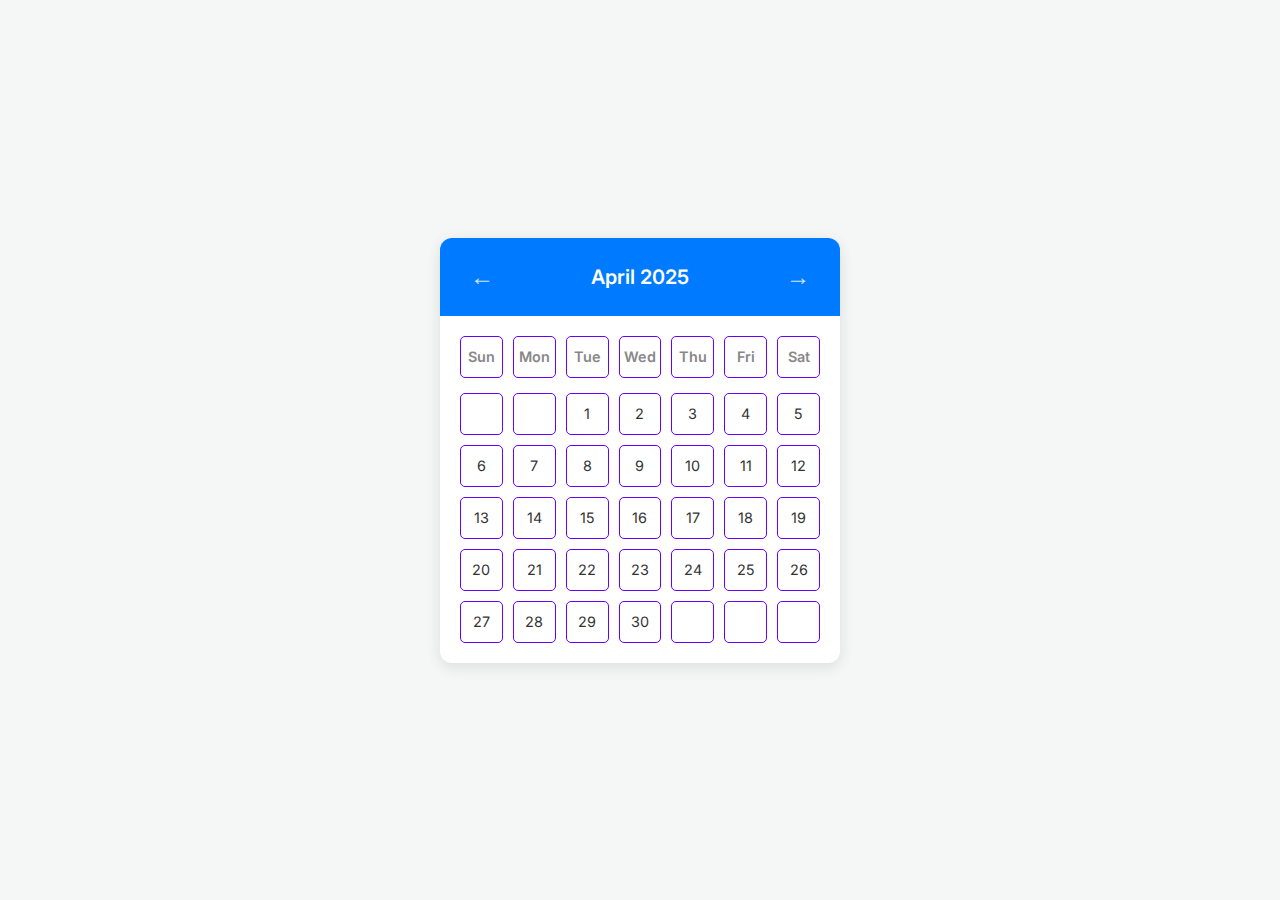
<file: april-2025.html>
<!DOCTYPE html>
<html lang="en">
<head>
    <meta charset="UTF-8">
    <meta name="viewport" content="width=device-width, initial-scale=1.0">
    <title>Calendar-2025</title>
    <link rel="preconnect" href="https://fonts.googleapis.com">
    <link rel="preconnect" href="https://fonts.gstatic.com" crossorigin>
    <link href="https://fonts.googleapis.com/css2?family=Inter:wght@400;500;600;700&display=swap" rel="stylesheet">
    <link rel="stylesheet" href="calendar-2025-styles.css">
</head>
<body>

    <div class="calendar-container">
        <!-- Calendar Header -->
        <div class="calendar-header">
            <a href="march-2025.html"><button class="nav-arrow">&larr;</button></a>
            <div class="month-year">April 2025</div>
            <a href="may-2025.html"><button class="nav-arrow">&rarr;</button></a>
        </div>

        <!-- Calendar Body -->
        <div class="calendar-grid">
            <!-- Weekday Names -->
            <div class="weekdays">
                <div class="weekday">Sun</div>
                <div class="weekday">Mon</div>
                <div class="weekday">Tue</div>
                <div class="weekday">Wed</div>
                <div class="weekday">Thu</div>
                <div class="weekday">Fri</div>
                <div class="weekday">Sat</div>
            </div>

            <!-- Day Numbers -->
            <div class="days">
                <!-- Empty days before the 1st of the month -->
                <div class="day empty"></div>
                <div class="day empty"></div>

                <!-- Days of april 2025 -->
                <div class="day">1</div>
                <div class="day">2</div>
                <div class="day">3</div>
                <div class="day">4</div>
                <div class="day">5</div>
                <div class="day">6</div>
                <div class="day">7</div>
                <div class="day">8</div>
                <div class="day">9</div>
                <div class="day">10</div>
                <div class="day">11</div>
                <div class="day">12</div>
                <div class="day">13</div>
                <div class="day">14</div>
                <div class="day">15</div>
                <div class="day">16</div>
                <div class="day">17</div>
                <div class="day">18</div>
                <div class="day">19</div>
                <div class="day">20</div>
                <div class="day">21</div>
                <div class="day">22</div>
                <div class="day">23</div>
                <div class="day">24</div>
                <div class="day">25</div>
                <div class="day">26</div>
                <div class="day">27</div>
                <div class="day">28</div>
                <div class="day">29</div>
                <div class="day">30</div>

                <!-- Empty days after the last day of the month -->
                <div class="day empty"></div>
                <div class="day empty"></div>
                <div class="day empty"></div>
            </div>
        </div>
    </div>

</body>
</html>
</file>
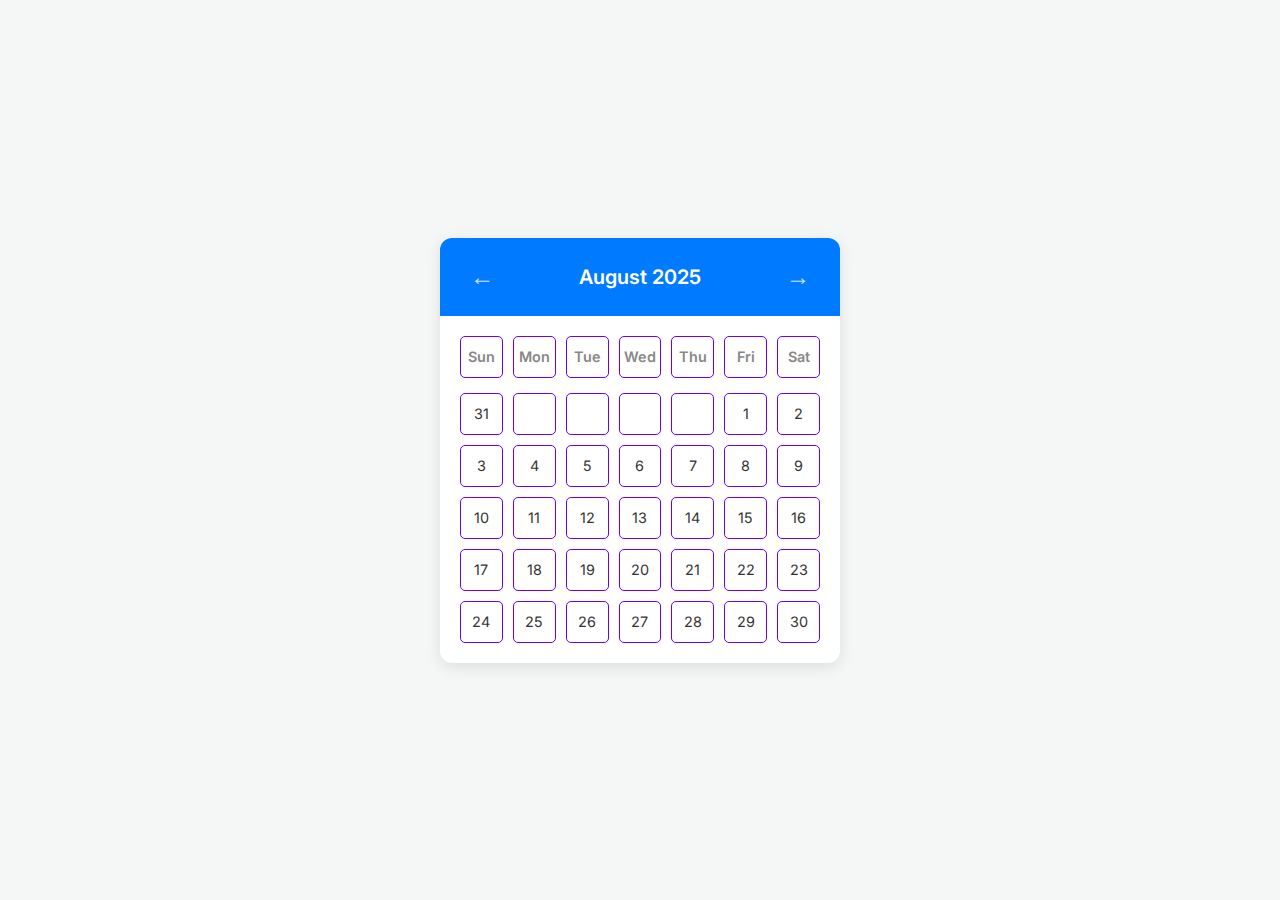
<file: auguest-2025.html>
<!DOCTYPE html>
<html lang="en">
<head>
    <meta charset="UTF-8">
    <meta name="viewport" content="width=device-width, initial-scale=1.0">
    <title>Calendar-2025</title>
    <link rel="preconnect" href="https://fonts.googleapis.com">
    <link rel="preconnect" href="https://fonts.gstatic.com" crossorigin>
    <link href="https://fonts.googleapis.com/css2?family=Inter:wght@400;500;600;700&display=swap" rel="stylesheet">
    <link rel="stylesheet" href="calendar-2025-styles.css">
</head>
<body>

    <div class="calendar-container">
        <!-- Calendar Header -->
        <div class="calendar-header">
            <a href="july 2025.html"><button class="nav-arrow">&larr;</button></a>
            <div class="month-year">August 2025</div>
            <a href="september-2025.html"><button class="nav-arrow">&rarr;</button></a>
        </div>

        <!-- Calendar Body -->
        <div class="calendar-grid">
            <!-- Weekday Names -->
            <div class="weekdays">
                <div class="weekday">Sun</div>
                <div class="weekday">Mon</div>
                <div class="weekday">Tue</div>
                <div class="weekday">Wed</div>
                <div class="weekday">Thu</div>
                <div class="weekday">Fri</div>
                <div class="weekday">Sat</div>
            </div>

            <!-- Day Numbers -->
            <div class="days">
                <!-- Last Days of August 2025 -->
                <div class="day">31</div>
                <!-- Empty days before the 1st of the month -->
                
                <div class="day empty"></div>
                <div class="day empty"></div>
                <div class="day empty"></div>
                <div class="day empty"></div>

                <!-- Days of August 2025 -->
                <div class="day">1</div>
                <div class="day">2</div>
                <div class="day">3</div>
                <div class="day">4</div>
                <div class="day">5</div>
                <div class="day">6</div>
                <div class="day">7</div>
                <div class="day">8</div>
                <div class="day">9</div>
                <div class="day">10</div>
                <div class="day">11</div>
                <div class="day">12</div>
                <div class="day">13</div>
                <div class="day">14</div>
                <div class="day">15</div>
                <div class="day">16</div>
                <div class="day">17</div>
                <div class="day">18</div>
                <div class="day">19</div>
                <div class="day">20</div>
                <div class="day">21</div>
                <div class="day">22</div>
                <div class="day">23</div>
                <div class="day">24</div>
                <div class="day">25</div>
                <div class="day">26</div>
                <div class="day">27</div>
                <div class="day">28</div>
                <div class="day">29</div>
                <div class="day">30</div>
            </div>
        </div>
    </div>

</body>
</html>
</file>
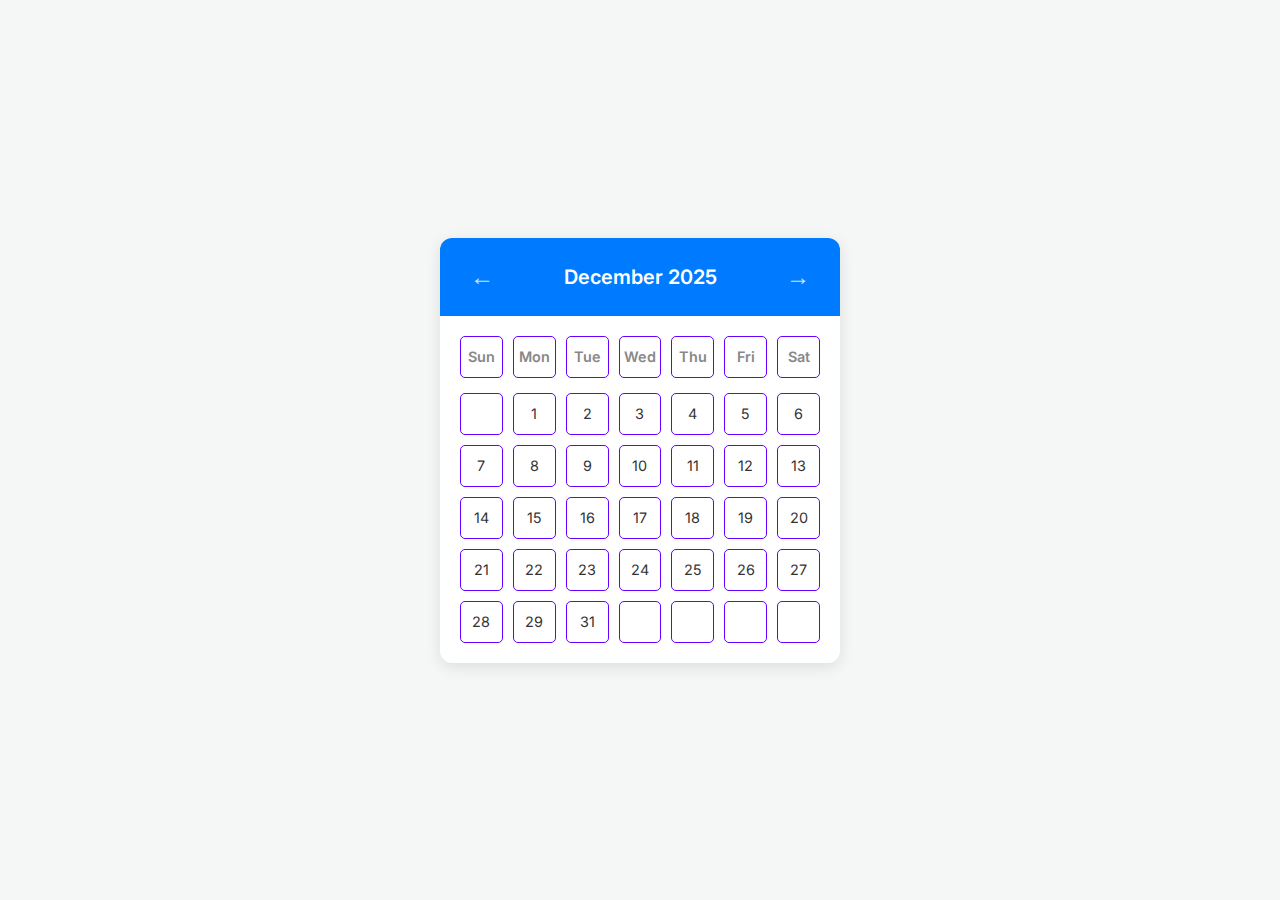
<file: december-2025.html>
<!DOCTYPE html>
<html lang="en">
<head>
    <meta charset="UTF-8">
    <meta name="viewport" content="width=device-width, initial-scale=1.0">
    <title>Calendar-2025</title>
    <link rel="preconnect" href="https://fonts.googleapis.com">
    <link rel="preconnect" href="https://fonts.gstatic.com" crossorigin>
    <link href="https://fonts.googleapis.com/css2?family=Inter:wght@400;500;600;700&display=swap" rel="stylesheet">
    <link rel="stylesheet" href="calendar-2025-styles.css">
</head>
<body>

    <div class="calendar-container">
        <!-- Calendar Header -->
        <div class="calendar-header">
            <a href="november-2025.html"><button class="nav-arrow">&larr;</button></a>
            <div class="month-year">December 2025</div>
            <a href=""><button class="nav-arrow">&rarr;</button></a>
        </div>

        <!-- Calendar Body -->
        <div class="calendar-grid">
            <!-- Weekday Names -->
            <div class="weekdays">
                <div class="weekday">Sun</div>
                <div class="weekday">Mon</div>
                <div class="weekday">Tue</div>
                <div class="weekday">Wed</div>
                <div class="weekday">Thu</div>
                <div class="weekday">Fri</div>
                <div class="weekday">Sat</div>
            </div>

            <!-- Day Numbers -->
            <div class="days">
                <!-- Empty days before the 1st of the month -->
                <div class="day empty"></div>

                <!-- Days of november 2025 -->
                <div class="day">1</div>
                <div class="day">2</div>
                <div class="day">3</div>
                <div class="day">4</div>
                <div class="day">5</div>
                <div class="day">6</div>
                <div class="day">7</div>
                <div class="day">8</div>
                <div class="day">9</div>
                <div class="day">10</div>
                <div class="day">11</div>
                <div class="day">12</div>
                <div class="day">13</div>
                <div class="day">14</div>
                <div class="day">15</div>
                <div class="day">16</div>
                <div class="day">17</div>
                <div class="day">18</div>
                <div class="day">19</div>
                <div class="day">20</div>
                <div class="day">21</div>
                <div class="day">22</div>
                <div class="day">23</div>
                <div class="day">24</div>
                <div class="day">25</div>
                <div class="day">26</div>
                <div class="day">27</div>
                <div class="day">28</div>
                <div class="day">29</div>
                <div class="day">31</div>
                
                <!-- Empty days after the last day of the month -->
                <div class="day"></div>
                <div class="day"></div>
                <div class="day"></div>
                <div class="day"></div>
            </div>
        </div>
    </div>

</body>
</html>
</file>
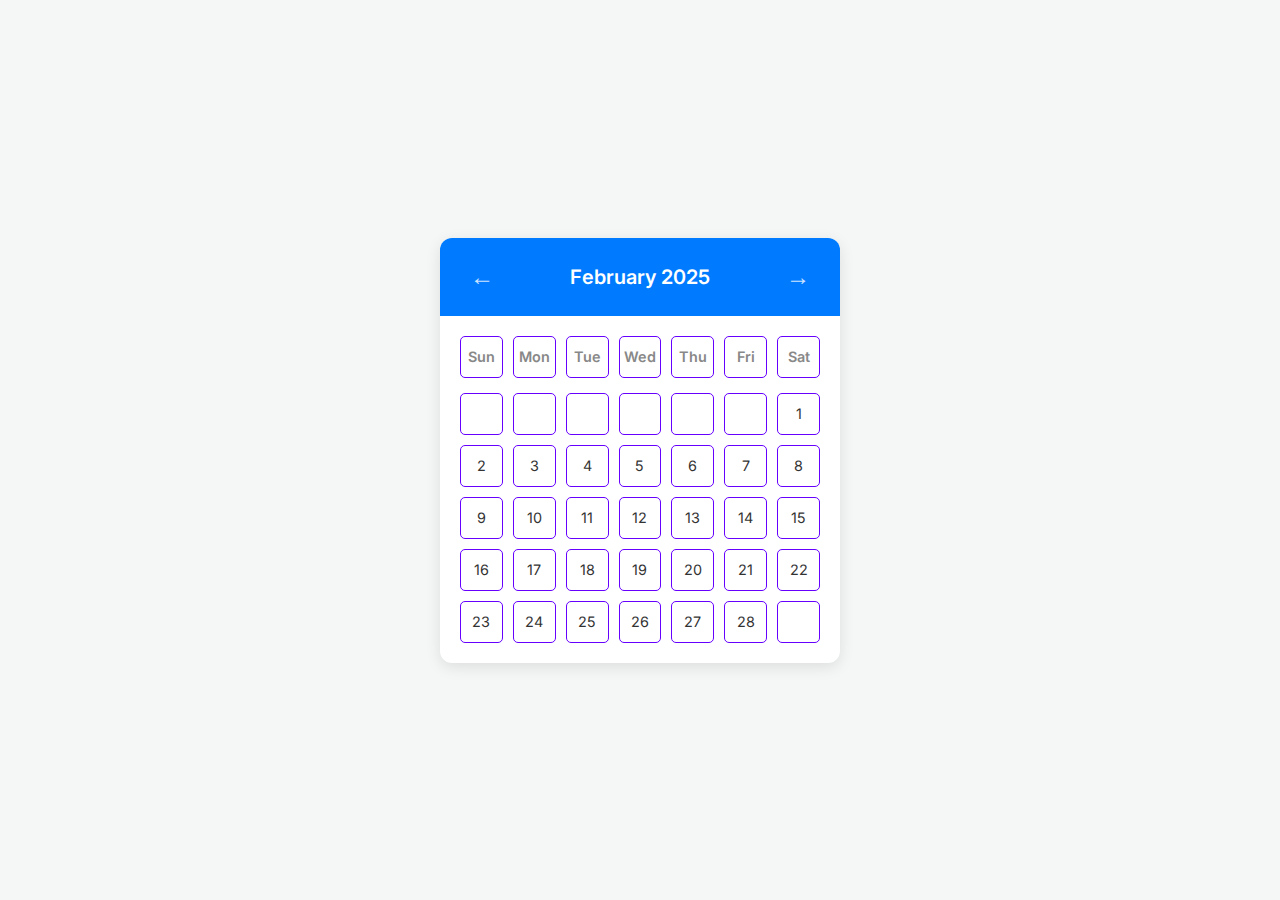
<file: february-2025.html>
<!DOCTYPE html>
<html lang="en">
<head>
    <meta charset="UTF-8">
    <meta name="viewport" content="width=device-width, initial-scale=1.0">
    <title>Calendar-2025</title>
    <link rel="preconnect" href="https://fonts.googleapis.com">
    <link rel="preconnect" href="https://fonts.gstatic.com" crossorigin>
    <link href="https://fonts.googleapis.com/css2?family=Inter:wght@400;500;600;700&display=swap" rel="stylesheet">
    <link rel="stylesheet" href="calendar-2025-styles.css">
</head>
<body>

    <div class="calendar-container">
        <!-- Calendar Header -->
        <div class="calendar-header">
            <a href="january-2025.html"><button class="nav-arrow">&larr;</button></a>
            <div class="month-year">February 2025</div>
            <a href="march-2025.html"><button class="nav-arrow">&rarr;</button></a>
        </div>

        <!-- Calendar Body -->
        <div class="calendar-grid">
            <!-- Weekday Names -->
            <div class="weekdays">
                <div class="weekday">Sun</div>
                <div class="weekday">Mon</div>
                <div class="weekday">Tue</div>
                <div class="weekday">Wed</div>
                <div class="weekday">Thu</div>
                <div class="weekday">Fri</div>
                <div class="weekday">Sat</div>
            </div>

            <!-- Day Numbers -->
            <div class="days">
                <!-- Empty days before the 1st of the month -->
                <div class="day empty"></div>
                <div class="day empty"></div>
                <div class="day empty"></div>
                <div class="day empty"></div>
                <div class="day empty"></div>
                <div class="day empty"></div>

                <!-- Days of february 2025 -->
                <div class="day">1</div>
                <div class="day">2</div>
                <div class="day">3</div>
                <div class="day">4</div>
                <div class="day">5</div>
                <div class="day">6</div>
                <div class="day">7</div>
                <div class="day">8</div>
                <div class="day">9</div>
                <div class="day">10</div>
                <div class="day">11</div>
                <div class="day">12</div>
                <div class="day">13</div>
                <div class="day">14</div>
                <div class="day">15</div>
                <div class="day">16</div>
                <div class="day">17</div>
                <div class="day">18</div>
                <div class="day">19</div>
                <div class="day">20</div>
                <div class="day">21</div>
                <div class="day">22</div>
                <div class="day">23</div>
                <div class="day">24</div>
                <div class="day">25</div>
                <div class="day">26</div>
                <div class="day">27</div>
                <div class="day">28</div>
                
                <!-- Empty days after the last day of the month -->
                <div class="day empty"></div>
            </div>
        </div>
    </div>

</body>
</html>
</file>
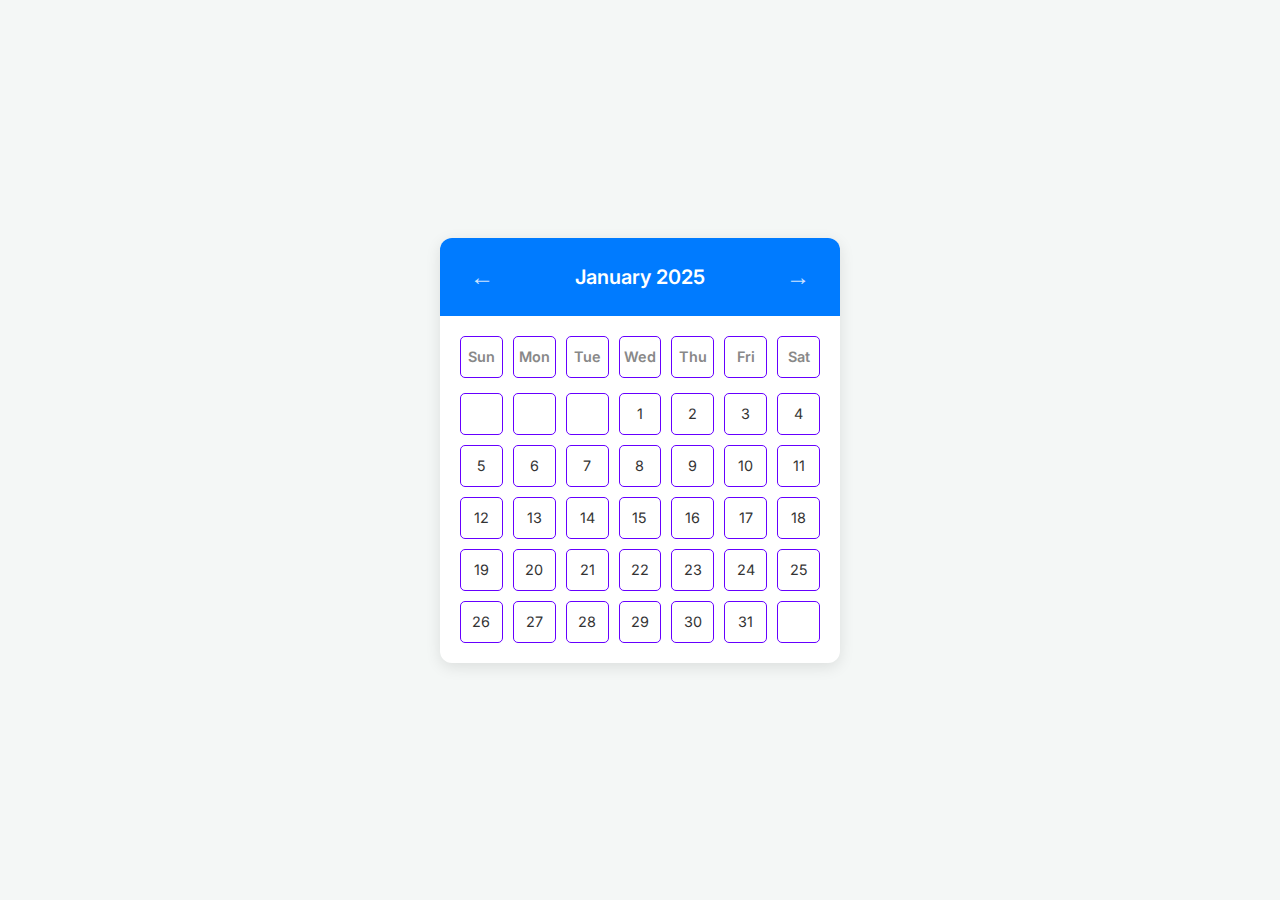
<file: january-2025.html>
<!DOCTYPE html>
<html lang="en">
<head>
    <meta charset="UTF-8">
    <meta name="viewport" content="width=device-width, initial-scale=1.0">
    <title>Calendar-2025</title>
    <link rel="preconnect" href="https://fonts.googleapis.com">
    <link rel="preconnect" href="https://fonts.gstatic.com" crossorigin>
    <link href="https://fonts.googleapis.com/css2?family=Inter:wght@400;500;600;700&display=swap" rel="stylesheet">
    <link rel="stylesheet" href="calendar-2025-styles.css">
</head>
<body>

    <div class="calendar-container">
        <!-- Calendar Header -->
        <div class="calendar-header">
            <a href="index.html"><button class="nav-arrow">&larr;</button></a>
            <div class="month-year">January 2025</div>
            <a href="february-2025.html"><button class="nav-arrow">&rarr;</button></a>
        </div>

        <!-- Calendar Body -->
        <div class="calendar-grid">
            <!-- Weekday Names -->
            <div class="weekdays">
                <div class="weekday">Sun</div>
                <div class="weekday">Mon</div>
                <div class="weekday">Tue</div>
                <div class="weekday">Wed</div>
                <div class="weekday">Thu</div>
                <div class="weekday">Fri</div>
                <div class="weekday">Sat</div>
            </div>

            <!-- Day Numbers -->
            <div class="days">
                <!-- Empty days before the 1st of the month -->
                <div class="day empty"></div>
                <div class="day empty"></div>
                <div class="day empty"></div>

                <!-- Days of january 2025 -->
                <div class="day">1</div>
                <div class="day">2</div>
                <div class="day">3</div>
                <div class="day">4</div>
                <div class="day">5</div>
                <div class="day">6</div>
                <div class="day">7</div>
                <div class="day">8</div>
                <div class="day">9</div>
                <div class="day">10</div>
                <div class="day">11</div>
                <div class="day">12</div>
                <div class="day">13</div>
                <div class="day">14</div>
                <div class="day">15</div>
                <div class="day">16</div>
                <div class="day">17</div>
                <div class="day">18</div>
                <div class="day">19</div>
                <div class="day">20</div>
                <div class="day">21</div>
                <div class="day">22</div>
                <div class="day">23</div>
                <div class="day">24</div>
                <div class="day">25</div>
                <div class="day">26</div>
                <div class="day">27</div>
                <div class="day">28</div>
                <div class="day">29</div>
                <div class="day">30</div>
                <div class="day">31</div>
                
                <!-- Empty days after the last day of the month -->
                <div class="day empty"></div>
            </div>
        </div>
    </div>

</body>
</html>
</file>
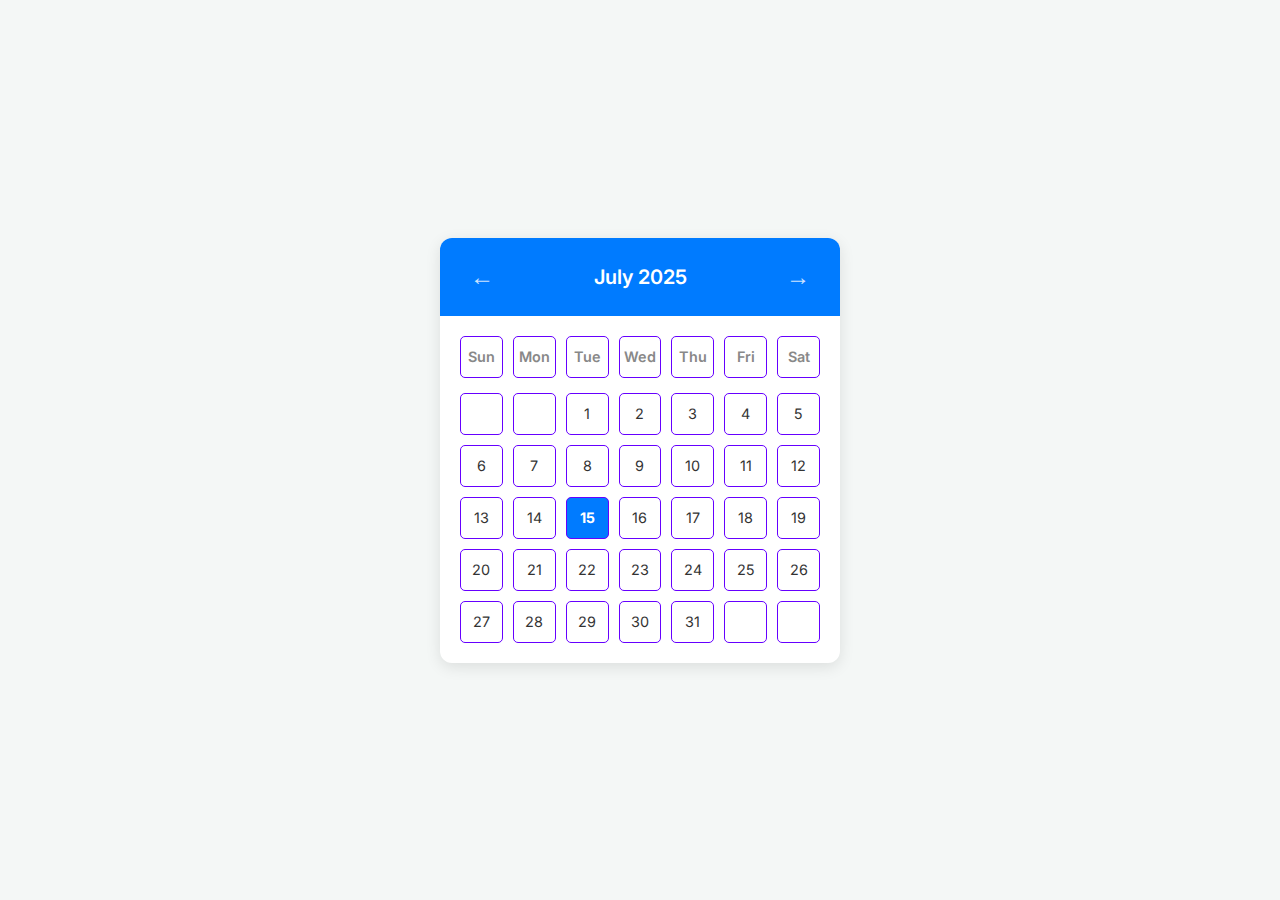
<file: july 2025.html>
<!DOCTYPE html>
<html lang="en">
<head>
    <meta charset="UTF-8">
    <meta name="viewport" content="width=device-width, initial-scale=1.0">
    <title>Calendar-2025</title>
    <link rel="preconnect" href="https://fonts.googleapis.com">
    <link rel="preconnect" href="https://fonts.gstatic.com" crossorigin>
    <link href="https://fonts.googleapis.com/css2?family=Inter:wght@400;500;600;700&display=swap" rel="stylesheet">
    <link rel="stylesheet" href="calendar-2025-styles.css">
</head>
<body>

    <div class="calendar-container">
        <!-- Calendar Header -->
        <div class="calendar-header">
            <a href="june-2025.html"><button class="nav-arrow">&larr;</button></a>
            <div class="month-year">July 2025</div>
            <a href="auguest-2025.html"><button class="nav-arrow">&rarr;</button></a>
        </div>

        <!-- Calendar Body -->
        <div class="calendar-grid">
            <!-- Weekday Names -->
            <div class="weekdays">
                <div class="weekday">Sun</div>
                <div class="weekday">Mon</div>
                <div class="weekday">Tue</div>
                <div class="weekday">Wed</div>
                <div class="weekday">Thu</div>
                <div class="weekday">Fri</div>
                <div class="weekday">Sat</div>
            </div>

            <!-- Day Numbers -->
            <div class="days">
                <!-- Empty days before the 1st of the month -->
                <div class="day empty"></div>
                <div class="day empty"></div>

                <!-- Days of July 2025 -->
                <div class="day">1</div>
                <div class="day">2</div>
                <div class="day">3</div>
                <div class="day">4</div>
                <div class="day">5</div>
                <div class="day">6</div>
                <div class="day">7</div>
                <div class="day">8</div>
                <div class="day">9</div>
                <div class="day">10</div>
                <div class="day">11</div>
                <div class="day">12</div>
                <div class="day">13</div>
                <div class="day">14</div>
                <div class="day active">15</div> <!-- Active Day -->
                <div class="day">16</div>
                <div class="day">17</div>
                <div class="day">18</div>
                <div class="day">19</div>
                <div class="day">20</div>
                <div class="day">21</div>
                <div class="day">22</div>
                <div class="day">23</div>
                <div class="day">24</div>
                <div class="day">25</div>
                <div class="day">26</div>
                <div class="day">27</div>
                <div class="day">28</div>
                <div class="day">29</div>
                <div class="day">30</div>
                <div class="day">31</div>
                
                <!-- Empty days after the last day of the month -->
                <div class="day empty"></div>
                <div class="day empty"></div>
            </div>
        </div>
    </div>

</body>
</html>
</file>
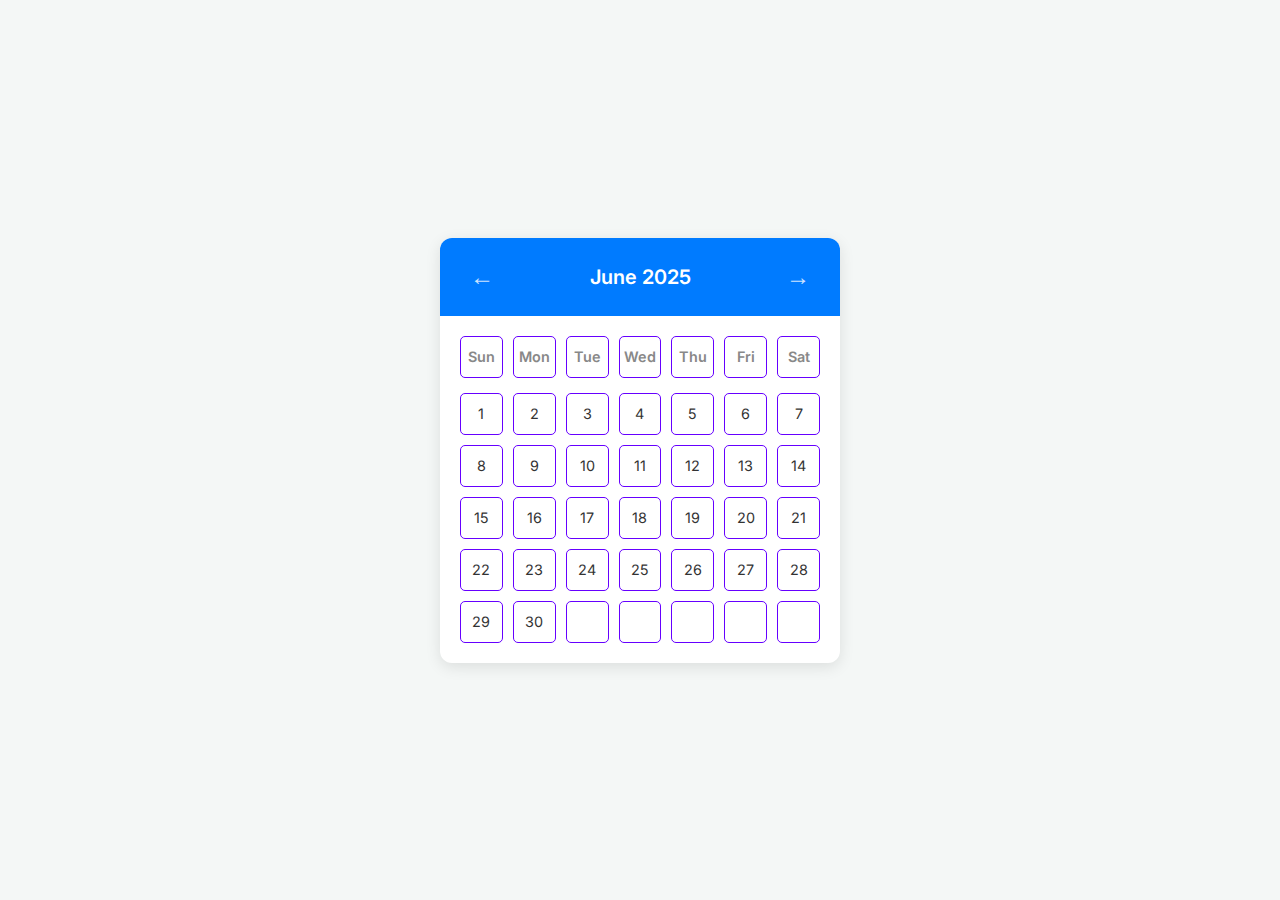
<file: june-2025.html>
<!DOCTYPE html>
<html lang="en">
<head>
    <meta charset="UTF-8">
    <meta name="viewport" content="width=device-width, initial-scale=1.0">
    <title>Calendar-2025</title>
    <link rel="preconnect" href="https://fonts.googleapis.com">
    <link rel="preconnect" href="https://fonts.gstatic.com" crossorigin>
    <link href="https://fonts.googleapis.com/css2?family=Inter:wght@400;500;600;700&display=swap" rel="stylesheet">
    <link rel="stylesheet" href="calendar-2025-styles.css">
</head>
<body>

    <div class="calendar-container">
        <!-- Calendar Header -->
        <div class="calendar-header">
            <a href="may-2025.html"><button class="nav-arrow">&larr;</button></a>
            <div class="month-year">June 2025</div>
            <a href="july 2025.html"><button class="nav-arrow">&rarr;</button></a>
        </div>

        <!-- Calendar Body -->
        <div class="calendar-grid">
            <!-- Weekday Names -->
            <div class="weekdays">
                <div class="weekday">Sun</div>
                <div class="weekday">Mon</div>
                <div class="weekday">Tue</div>
                <div class="weekday">Wed</div>
                <div class="weekday">Thu</div>
                <div class="weekday">Fri</div>
                <div class="weekday">Sat</div>
            </div>

            <!-- Day Numbers -->
            <div class="days">
                <!-- Days of june 2025 -->
                <div class="day">1</div>
                <div class="day">2</div>
                <div class="day">3</div>
                <div class="day">4</div>
                <div class="day">5</div>
                <div class="day">6</div>
                <div class="day">7</div>
                <div class="day">8</div>
                <div class="day">9</div>
                <div class="day">10</div>
                <div class="day">11</div>
                <div class="day">12</div>
                <div class="day">13</div>
                <div class="day">14</div>
                <div class="day">15</div>
                <div class="day">16</div>
                <div class="day">17</div>
                <div class="day">18</div>
                <div class="day">19</div>
                <div class="day">20</div>
                <div class="day">21</div>
                <div class="day">22</div>
                <div class="day">23</div>
                <div class="day">24</div>
                <div class="day">25</div>
                <div class="day">26</div>
                <div class="day">27</div>
                <div class="day">28</div>
                <div class="day">29</div>
                <div class="day">30</div>

                <!-- Empty days after the last day of the month -->
                <div class="day empty"></div>
                <div class="day empty"></div>
                <div class="day empty"></div>
                <div class="day empty"></div>
                <div class="day empty"></div>
            </div>
        </div>
    </div>

</body>
</html>
</file>
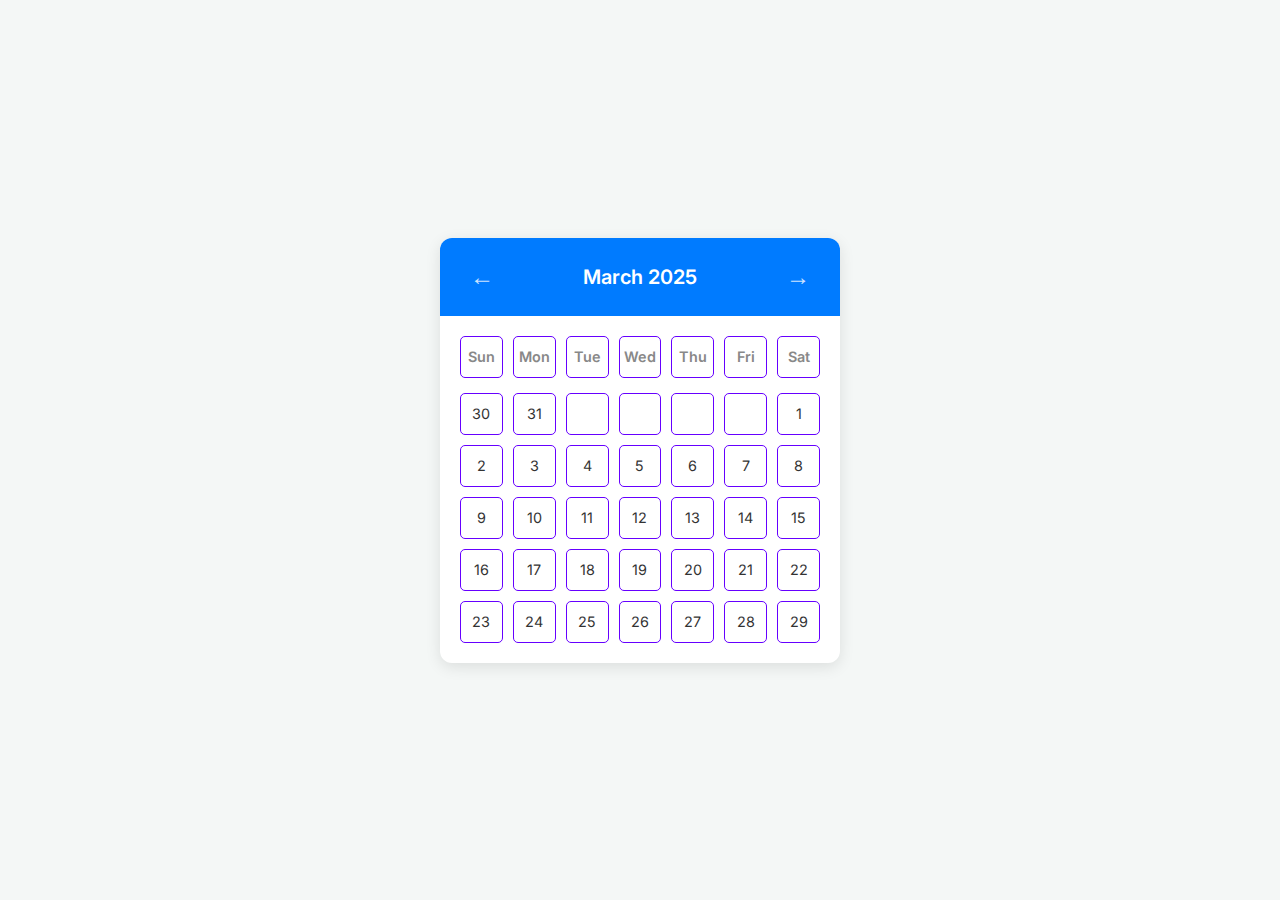
<file: march-2025.html>
<!DOCTYPE html>
<html lang="en">
<head>
    <meta charset="UTF-8">
    <meta name="viewport" content="width=device-width, initial-scale=1.0">
    <title>Calendar-2025</title>
    <link rel="preconnect" href="https://fonts.googleapis.com">
    <link rel="preconnect" href="https://fonts.gstatic.com" crossorigin>
    <link href="https://fonts.googleapis.com/css2?family=Inter:wght@400;500;600;700&display=swap" rel="stylesheet">
    <link rel="stylesheet" href="calendar-2025-styles.css">
</head>
<body>

    <div class="calendar-container">
        <!-- Calendar Header -->
        <div class="calendar-header">
            <a href="february-2025.html"><button class="nav-arrow">&larr;</button></a>
            <div class="month-year">March 2025</div>
            <a href="april-2025.html"><button class="nav-arrow">&rarr;</button></a>
        </div>

        <!-- Calendar Body -->
        <div class="calendar-grid">
            <!-- Weekday Names -->
            <div class="weekdays">
                <div class="weekday">Sun</div>
                <div class="weekday">Mon</div>
                <div class="weekday">Tue</div>
                <div class="weekday">Wed</div>
                <div class="weekday">Thu</div>
                <div class="weekday">Fri</div>
                <div class="weekday">Sat</div>
            </div>

            <!-- Day Numbers -->
            <div class="days">
                <!-- Last Days of september 2025 -->
                <div class="day">30</div>
                <div class="day">31</div>

                <!-- Empty days before the 1st of the month -->
                <div class="day empty"></div>
                <div class="day empty"></div>
                <div class="day empty"></div>
                <div class="day empty"></div>

                <!-- Days of march 2025 -->
                <div class="day">1</div>
                <div class="day">2</div>
                <div class="day">3</div>
                <div class="day">4</div>
                <div class="day">5</div>
                <div class="day">6</div>
                <div class="day">7</div>
                <div class="day">8</div>
                <div class="day">9</div>
                <div class="day">10</div>
                <div class="day">11</div>
                <div class="day">12</div>
                <div class="day">13</div>
                <div class="day">14</div>
                <div class="day">15</div>
                <div class="day">16</div>
                <div class="day">17</div>
                <div class="day">18</div>
                <div class="day">19</div>
                <div class="day">20</div>
                <div class="day">21</div>
                <div class="day">22</div>
                <div class="day">23</div>
                <div class="day">24</div>
                <div class="day">25</div>
                <div class="day">26</div>
                <div class="day">27</div>
                <div class="day">28</div>
                <div class="day">29</div>
            </div>
        </div>
    </div>

</body>
</html>
</file>
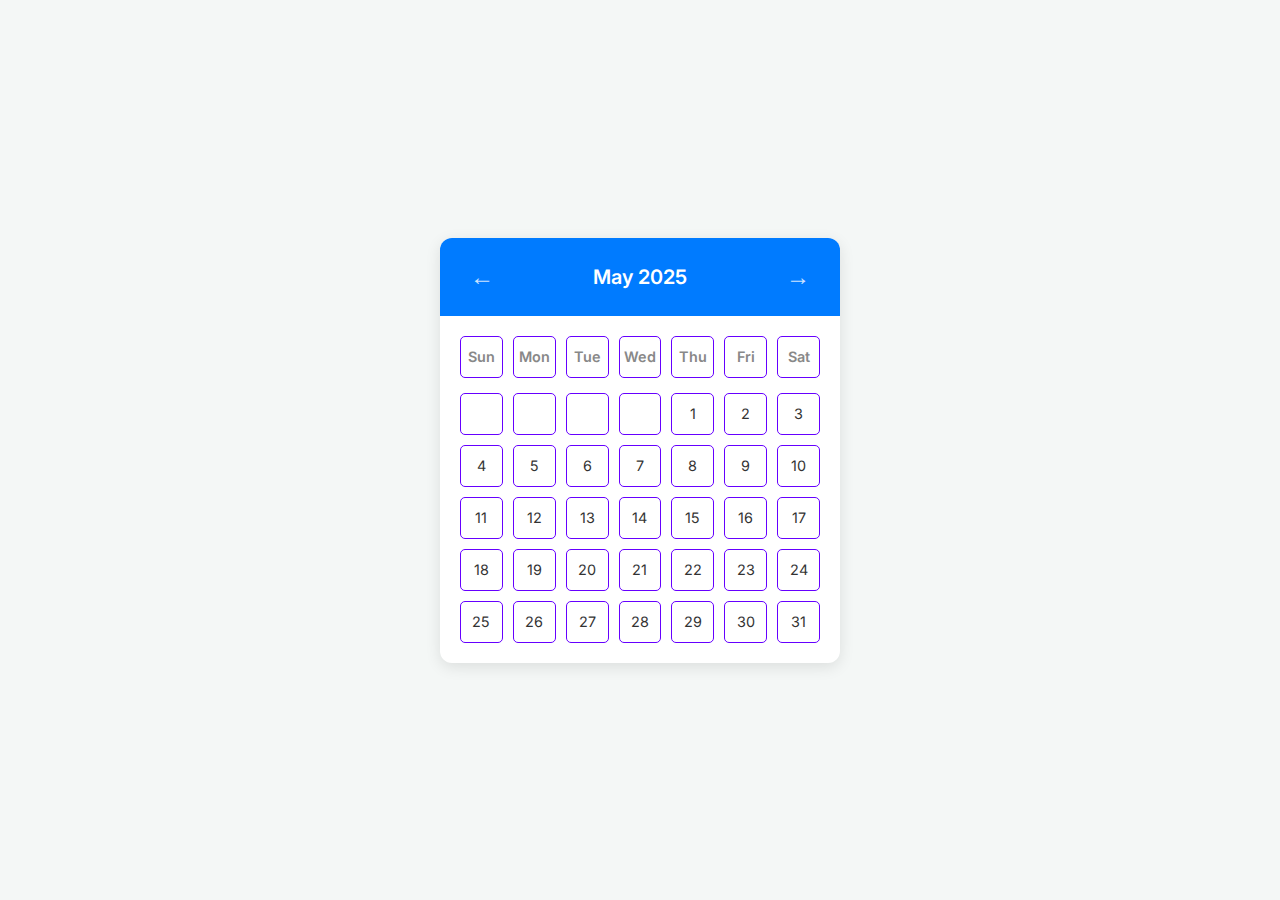
<file: may-2025.html>
<!DOCTYPE html>
<html lang="en">
<head>
    <meta charset="UTF-8">
    <meta name="viewport" content="width=device-width, initial-scale=1.0">
    <title>Calendar-2025</title>
    <link rel="preconnect" href="https://fonts.googleapis.com">
    <link rel="preconnect" href="https://fonts.gstatic.com" crossorigin>
    <link href="https://fonts.googleapis.com/css2?family=Inter:wght@400;500;600;700&display=swap" rel="stylesheet">
    <link rel="stylesheet" href="calendar-2025-styles.css">
</head>
<body>

    <div class="calendar-container">
        <!-- Calendar Header -->
        <div class="calendar-header">
            <a href="april-2025.html"><button class="nav-arrow">&larr;</button></a>
            <div class="month-year">May 2025</div>
            <a href="june-2025.html"><button class="nav-arrow">&rarr;</button></a>
        </div>

        <!-- Calendar Body -->
        <div class="calendar-grid">
            <!-- Weekday Names -->
            <div class="weekdays">
                <div class="weekday">Sun</div>
                <div class="weekday">Mon</div>
                <div class="weekday">Tue</div>
                <div class="weekday">Wed</div>
                <div class="weekday">Thu</div>
                <div class="weekday">Fri</div>
                <div class="weekday">Sat</div>
            </div>

            <!-- Day Numbers -->
            <div class="days">
                <!-- Empty days before the 1st of the month -->
                <div class="day empty"></div>
                <div class="day empty"></div>
                <div class="day empty"></div>
                <div class="day empty"></div>

                <!-- Days of may 2025 -->
                <div class="day">1</div>
                <div class="day">2</div>
                <div class="day">3</div>
                <div class="day">4</div>
                <div class="day">5</div>
                <div class="day">6</div>
                <div class="day">7</div>
                <div class="day">8</div>
                <div class="day">9</div>
                <div class="day">10</div>
                <div class="day">11</div>
                <div class="day">12</div>
                <div class="day">13</div>
                <div class="day">14</div>
                <div class="day">15</div>
                <div class="day">16</div>
                <div class="day">17</div>
                <div class="day">18</div>
                <div class="day">19</div>
                <div class="day">20</div>
                <div class="day">21</div>
                <div class="day">22</div>
                <div class="day">23</div>
                <div class="day">24</div>
                <div class="day">25</div>
                <div class="day">26</div>
                <div class="day">27</div>
                <div class="day">28</div>
                <div class="day">29</div>
                <div class="day">30</div>
                <div class="day">31</div>
            </div>
        </div>
    </div>

</body>
</html>
</file>
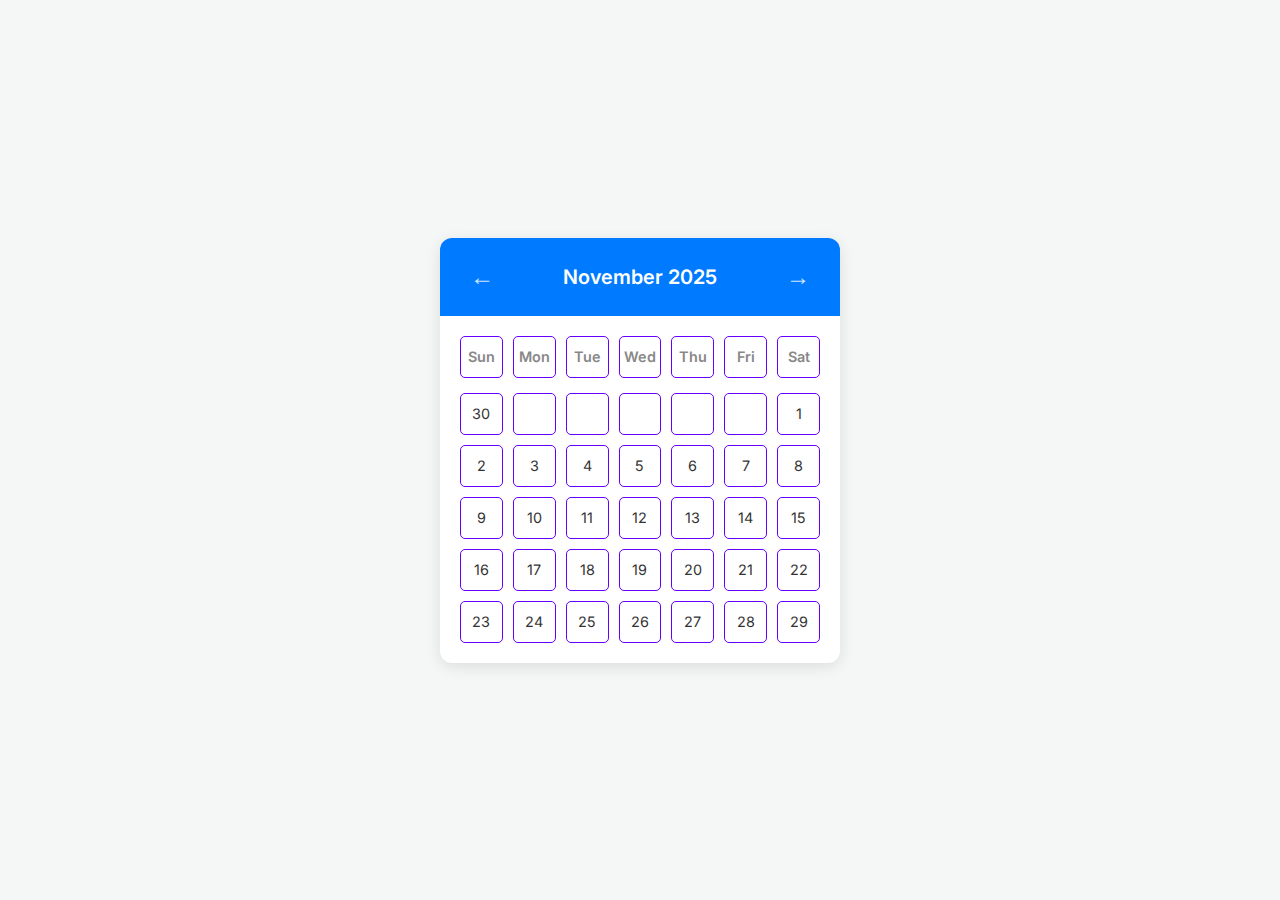
<file: november-2025.html>
<!DOCTYPE html>
<html lang="en">
<head>
    <meta charset="UTF-8">
    <meta name="viewport" content="width=device-width, initial-scale=1.0">
    <title>Calendar-2025</title>
    <link rel="preconnect" href="https://fonts.googleapis.com">
    <link rel="preconnect" href="https://fonts.gstatic.com" crossorigin>
    <link href="https://fonts.googleapis.com/css2?family=Inter:wght@400;500;600;700&display=swap" rel="stylesheet">
    <link rel="stylesheet" href="calendar-2025-styles.css">
</head>
<body>

    <div class="calendar-container">
        <!-- Calendar Header -->
        <div class="calendar-header">
            <a href="october-2025.html"><button class="nav-arrow">&larr;</button></a>
            <div class="month-year">November 2025</div>
            <a href="december-2025.html"><button class="nav-arrow">&rarr;</button></a>
        </div>

        <!-- Calendar Body -->
        <div class="calendar-grid">
            <!-- Weekday Names -->
            <div class="weekdays">
                <div class="weekday">Sun</div>
                <div class="weekday">Mon</div>
                <div class="weekday">Tue</div>
                <div class="weekday">Wed</div>
                <div class="weekday">Thu</div>
                <div class="weekday">Fri</div>
                <div class="weekday">Sat</div>
            </div>

            <!-- Day Numbers -->
            <div class="days">
                <!-- Last Days of november 2025 -->
                <div class="day">30</div>

                <!-- Empty days before the 1st of the month -->
                <div class="day empty"></div>
                <div class="day empty"></div>
                <div class="day empty"></div>
                <div class="day empty"></div>
                <div class="day empty"></div>

                <!-- Days of november 2025 -->
                <div class="day">1</div>
                <div class="day">2</div>
                <div class="day">3</div>
                <div class="day">4</div>
                <div class="day">5</div>
                <div class="day">6</div>
                <div class="day">7</div>
                <div class="day">8</div>
                <div class="day">9</div>
                <div class="day">10</div>
                <div class="day">11</div>
                <div class="day">12</div>
                <div class="day">13</div>
                <div class="day">14</div>
                <div class="day">15</div>
                <div class="day">16</div>
                <div class="day">17</div>
                <div class="day">18</div>
                <div class="day">19</div>
                <div class="day">20</div>
                <div class="day">21</div>
                <div class="day">22</div>
                <div class="day">23</div>
                <div class="day">24</div>
                <div class="day">25</div>
                <div class="day">26</div>
                <div class="day">27</div>
                <div class="day">28</div>
                <div class="day">29</div>
            </div>
        </div>
    </div>

</body>
</html>
</file>
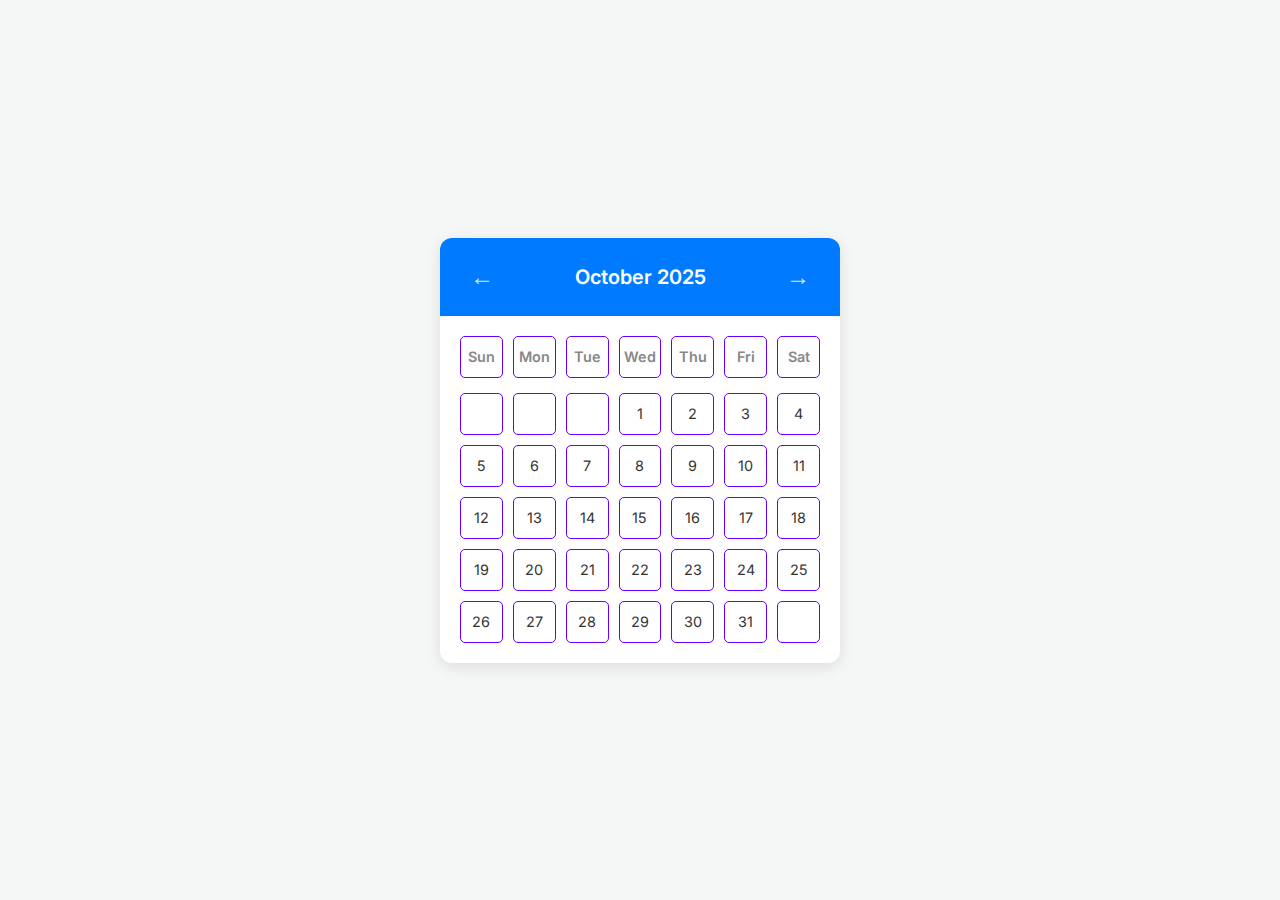
<file: october-2025.html>
<!DOCTYPE html>
<html lang="en">
<head>
    <meta charset="UTF-8">
    <meta name="viewport" content="width=device-width, initial-scale=1.0">
    <title>Calendar-2025</title>
    <link rel="preconnect" href="https://fonts.googleapis.com">
    <link rel="preconnect" href="https://fonts.gstatic.com" crossorigin>
    <link href="https://fonts.googleapis.com/css2?family=Inter:wght@400;500;600;700&display=swap" rel="stylesheet">
    <link rel="stylesheet" href="calendar-2025-styles.css">
</head>
<body>

    <div class="calendar-container">
        <!-- Calendar Header -->
        <div class="calendar-header">
            <a href="september-2025.html"><button class="nav-arrow">&larr;</button></a>
            <div class="month-year">October 2025</div>
            <a href="november-2025.html"><button class="nav-arrow">&rarr;</button></a>
        </div>

        <!-- Calendar Body -->
        <div class="calendar-grid">
            <!-- Weekday Names -->
            <div class="weekdays">
                <div class="weekday">Sun</div>
                <div class="weekday">Mon</div>
                <div class="weekday">Tue</div>
                <div class="weekday">Wed</div>
                <div class="weekday">Thu</div>
                <div class="weekday">Fri</div>
                <div class="weekday">Sat</div>
            </div>

            <!-- Day Numbers -->
            <div class="days">
                <!-- Empty days before the 1st of the month -->
                <div class="day empty"></div>
                <div class="day empty"></div>
                <div class="day empty"></div>

                <!-- Days of october 2025 -->
                <div class="day">1</div>
                <div class="day">2</div>
                <div class="day">3</div>
                <div class="day">4</div>
                <div class="day">5</div>
                <div class="day">6</div>
                <div class="day">7</div>
                <div class="day">8</div>
                <div class="day">9</div>
                <div class="day">10</div>
                <div class="day">11</div>
                <div class="day">12</div>
                <div class="day">13</div>
                <div class="day">14</div>
                <div class="day">15</div>
                <div class="day">16</div>
                <div class="day">17</div>
                <div class="day">18</div>
                <div class="day">19</div>
                <div class="day">20</div>
                <div class="day">21</div>
                <div class="day">22</div>
                <div class="day">23</div>
                <div class="day">24</div>
                <div class="day">25</div>
                <div class="day">26</div>
                <div class="day">27</div>
                <div class="day">28</div>
                <div class="day">29</div>
                <div class="day">30</div>
                <div class="day">31</div>
                
                <!-- Empty days after the last day of the month -->
                <div class="day empty"></div>
            </div>
        </div>
    </div>

</body>
</html>
</file>
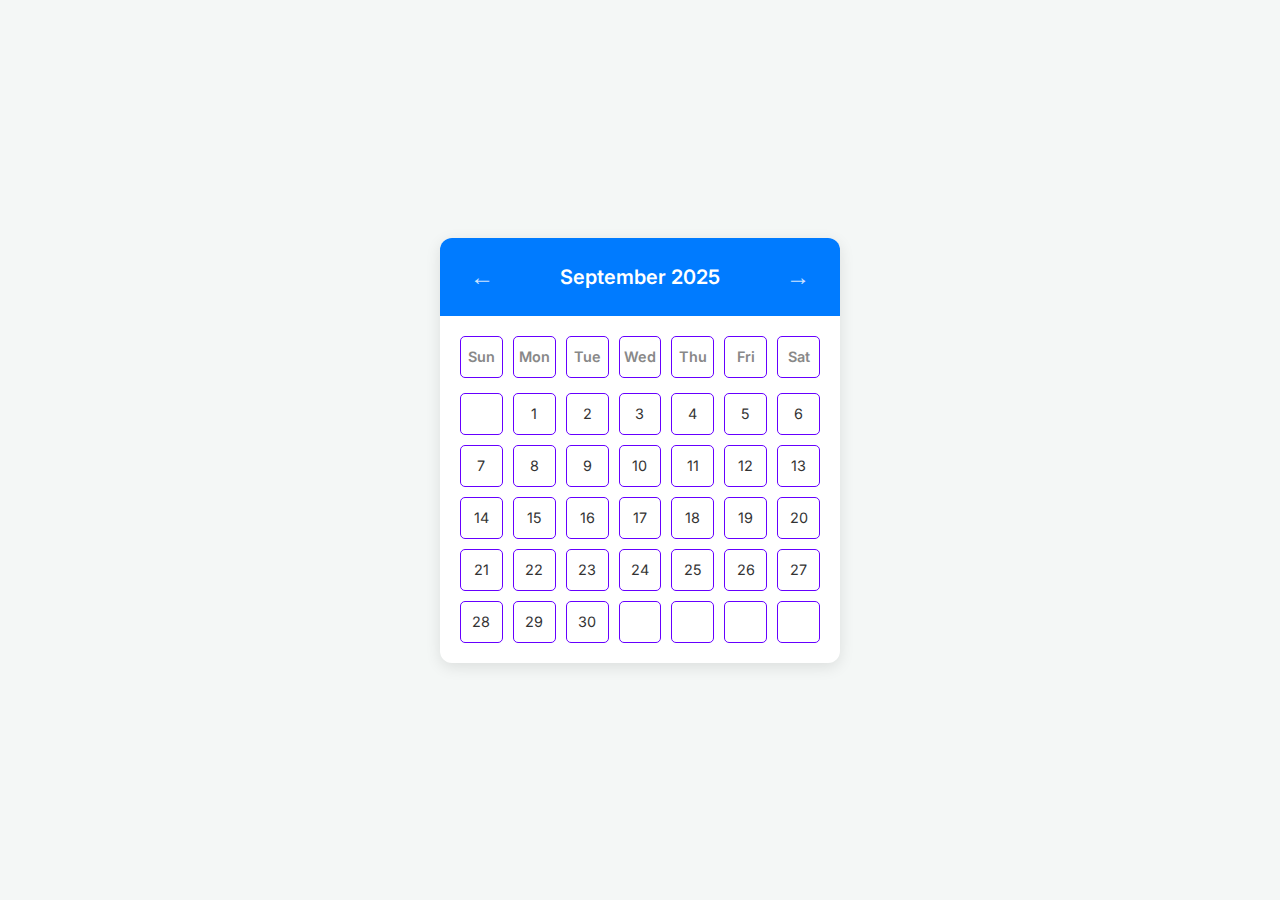
<file: september-2025.html>
<!DOCTYPE html>
<html lang="en">
<head>
    <meta charset="UTF-8">
    <meta name="viewport" content="width=device-width, initial-scale=1.0">
    <title>Calendar-2025</title>
    <link rel="preconnect" href="https://fonts.googleapis.com">
    <link rel="preconnect" href="https://fonts.gstatic.com" crossorigin>
    <link href="https://fonts.googleapis.com/css2?family=Inter:wght@400;500;600;700&display=swap" rel="stylesheet">
    <link rel="stylesheet" href="calendar-2025-styles.css">
</head>
<body>

    <div class="calendar-container">
        <!-- Calendar Header -->
        <div class="calendar-header">
            <a href="auguest-2025.html"><button class="nav-arrow">&larr;</button></a>
            <div class="month-year">September 2025</div>
            <a href="october-2025.html"><button class="nav-arrow">&rarr;</button></a>
        </div>

        <!-- Calendar Body -->
        <div class="calendar-grid">
            <!-- Weekday Names -->
            <div class="weekdays">
                <div class="weekday">Sun</div>
                <div class="weekday">Mon</div>
                <div class="weekday">Tue</div>
                <div class="weekday">Wed</div>
                <div class="weekday">Thu</div>
                <div class="weekday">Fri</div>
                <div class="weekday">Sat</div>
            </div>

            <!-- Day Numbers -->
            <div class="days">
                <!-- Empty days before the 1st of the month -->
                <div class="day empty"></div>

                <!-- Days of september 2025 -->
                <div class="day">1</div>
                <div class="day">2</div>
                <div class="day">3</div>
                <div class="day">4</div>
                <div class="day">5</div>
                <div class="day">6</div>
                <div class="day">7</div>
                <div class="day">8</div>
                <div class="day">9</div>
                <div class="day">10</div>
                <div class="day">11</div>
                <div class="day">12</div>
                <div class="day">13</div>
                <div class="day">14</div>
                <div class="day">15</div>
                <div class="day">16</div>
                <div class="day">17</div>
                <div class="day">18</div>
                <div class="day">19</div>
                <div class="day">20</div>
                <div class="day">21</div>
                <div class="day">22</div>
                <div class="day">23</div>
                <div class="day">24</div>
                <div class="day">25</div>
                <div class="day">26</div>
                <div class="day">27</div>
                <div class="day">28</div>
                <div class="day">29</div>
                <div class="day">30</div>
                
                <!-- Empty days after the last day of the month -->
                <div class="day empty"></div>
                <div class="day empty"></div>
                <div class="day empty"></div>
                <div class="day empty"></div>
            </div>
        </div>
    </div>

</body>
</html>
</file>
<file: calendar-2025-styles.css>
/* --- CSS Variables for Easy Theming --- */
        :root {
            --primary-color: #007bff;
            --text-color: #333;
            --bg-color: #ffffff;
            --light-gray: #f0f0f0;
            --dark-gray: #888;
            --border-radius: 12px;
            --shadow: 0 4px 15px rgba(0, 0, 0, 0.1);
        }

        /* --- Basic Setup --- */
        body {
            font-family: 'Inter', sans-serif;
            display: flex;
            justify-content: center;
            align-items: center;
            min-height: 100vh;
            background-color: #f4f7f6;
            color: var(--text-color);
            margin: 0;
        }

        /* --- Main Calendar Container --- */
        .calendar-container {
            width: 100%;
            max-width: 400px;
            background: var(--bg-color);
            border-radius: var(--border-radius);
            box-shadow: var(--shadow);
            overflow: hidden;
            margin: 20px;
        }

        /* --- Calendar Header: Month and Arrows --- */
        .calendar-header {
            display: flex;
            justify-content: space-between;
            align-items: center;
            padding: 20px 25px;
            background-color: var(--primary-color);
            color: white;
        }

        .month-year {
            font-size: 1.25rem;
            font-weight: 600;
        }

        .nav-arrow {
            background: none;
            border: none;
            color: white;
            font-size: 1.5rem;
            cursor: pointer;
            padding: 5px;
            opacity: 0.8;
            transition: opacity 0.2s ease;
        }

        .nav-arrow:hover {
            opacity: 1;
        }

        /* --- Calendar Grid: Weekdays and Days --- */
        .calendar-grid {
            padding: 20px;
        }

        .weekdays, .days {
            display: grid;
            grid-template-columns: repeat(7, 1fr);
            gap: 10px;
            
        }

        .weekdays {
            margin-bottom: 15px;
            font-weight: 600;
            color: var(--dark-gray);
        }

        .weekday, .day {
            display: flex;
            justify-content: center;
            align-items: center;
            height: 40px;
            text-align: center;
            font-size: 0.9rem;
            border: 1px solid #6600ff;
            border-radius: 5px;
        }
        
        /* --- Individual Day Styling --- */
        .day {
            cursor: pointer;
            transition: background-color 0.2s ease, color 0.2s ease;
        }

        .day:not(.empty):hover {
            background-color: var(--light-gray);
        }
        /* The currently selected/active day */
        .day.active {
            background-color: var(--primary-color);
            color: white;
            font-weight: 700;
        }
</file>
